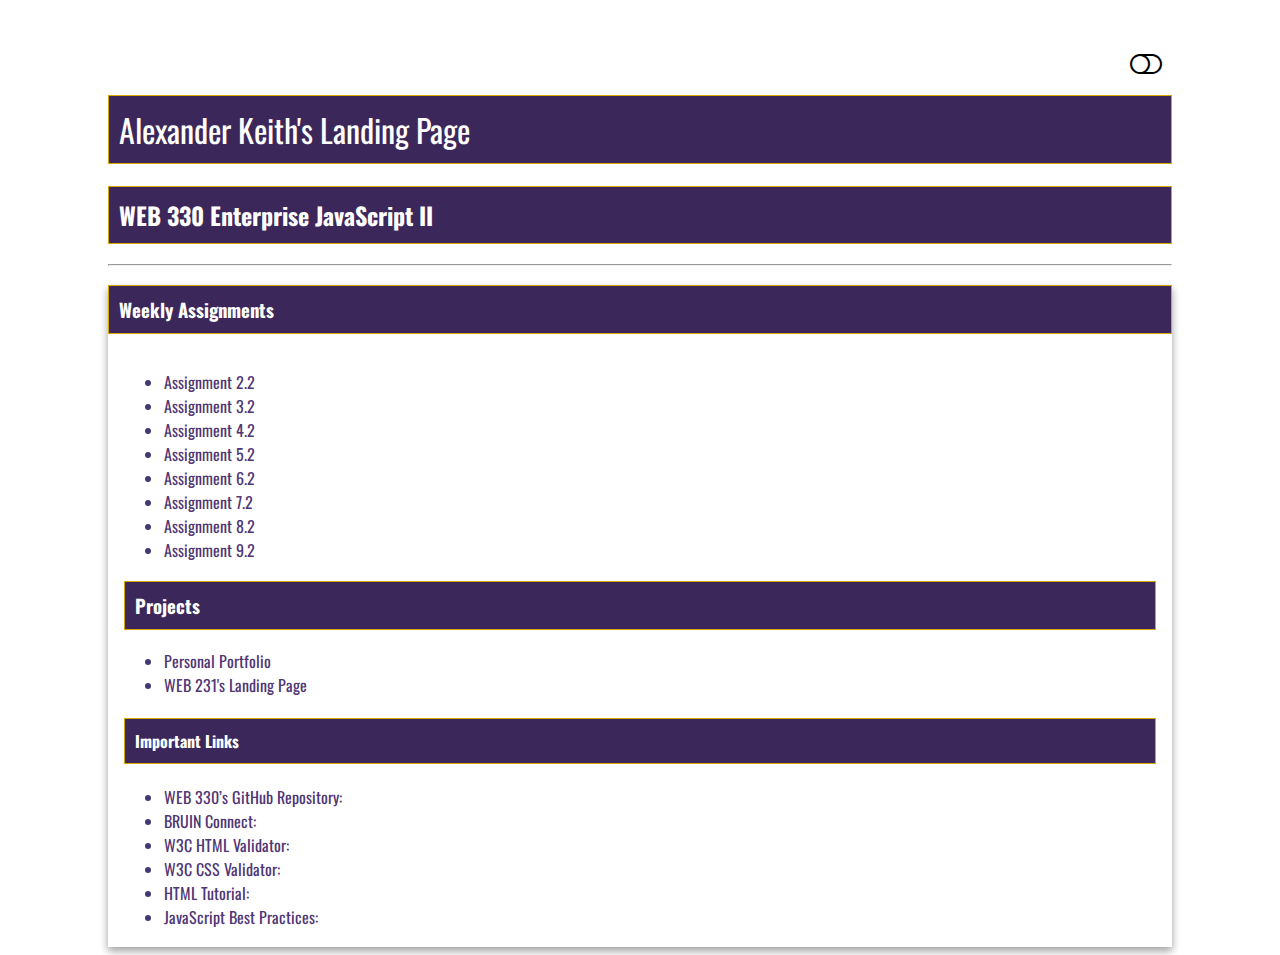
<file: index.html>
<!--
=================================================
;  Title: index.html
;  Author: Alexander Keith
;  Date: 4/28/2023
;  Description: index.html file for assignment 1.3 – Environment Setup
;================================================
-->

<!-- index.html-->

<!DOCTYPE html>
<html lang="en">
    <head>
        <title>WEB 330 - Enterprise JavaScript II</title>
        <link href="site.css" type="text/css" rel="stylesheet">
        <link href="theme.css" type="text/css" rel="stylesheet">
        <link href="https://fonts.googleapis.com/css2?family=Oswald:wght@300;400;500;700&display=swap" rel="stylesheet">
        <link href="https://cdnjs.cloudflare.com/ajax/libs/font-awesome/4.7.0/css/font-awesome.min.css"
        rel="stylesheet">
        <script src="theme.js"></script>
    </head> 
    <body class="light-theme">
        <div id="container">
            <!-- Toggle button for light and dark mode -->
            <i onclick="toggleMode(this)" id="icon-mode" class="fa fa-toggle-off pull-right" style="font-size: 28px;"><span id="icon-text"></span></i>
            
            <br>
            <h1 class="app-header">Alexander Keith's Landing Page</h1>
                <h2>WEB 330 Enterprise JavaScript II</h2>
                <hr>
                <div class="card">
                    <div class="card title">
                        <h3>Weekly Assignments</h3>
                                <!-- weekly assignments list -->
                        <div class="card-content"> 
                            <ul>
                                <li><a href="https://alexander-keith.github.io/web-330/week-2/keith-palindrome.html">Assignment 2.2</a></li>
                                <li><a href="https://alexander-keith.github.io/web-330/week-3/restaurant.html">Assignment 3.2</a></li>
                                <li><a href="">Assignment 4.2</a></li>
                                <li><a href="">Assignment 5.2</a></li>
                                <li><a href="">Assignment 6.2</a></li>
                                <li><a href="">Assignment 7.2</a></li>
                                <li><a href="">Assignment 8.2</a></li>
                                <li><a href="">Assignment 9.2</a></li>
                            </ul>
                            <h3>Projects</h3>
                                    <!-- projects list -->
                                <ul>
                                    <li><a href="">Personal Portfolio</a></li>
                                    <li><a href="https://alexander-keith.github.io/web-231/">WEB 231's Landing Page</a></li>
                                </ul>
                            <h4>Important Links</h4>
                                     <!-- important links -->
                                <ul>
                                    <li><a href="https://github.com/buwebdev/web-330">WEB 330’s GitHub Repository:</a></li>
                                    <li><a href="https://bruinconnect.bellevue.edu/">BRUIN Connect:</a></li>
                                    <li><a href="https://validator.w3.org/">W3C HTML Validator:</a></li>
                                    <li><a href="http://jigsaw.w3.org/css-validator/">W3C CSS Validator:</a></li>
                                    <li><a href="https://www.w3schools.com/html/">HTML Tutorial:</a></li>
                                    <li><a href="https://www.w3schools.com/js/js_best_practices.asp">JavaScript Best Practices:
                                    </a></li>
                                </ul>
                        </div>
                    </div>
                </div>
        </div>
        <script>
            //Set default theme to light
            setDefaultTheme();

            //Set function layout
            function toggleMode(x) {

                //Assigns variables
                let colorTheme = document.body.classList;
                let iconMode = x.classList;

                //Assigns string actions
                if (colorTheme.value === "light-theme") {
                    localStorage.clear();
                    localStorage.setItem("mode", "dark-theme");
                    localStorage.setItem("iconMode", "fa-toggle-on");
                    localStorage.setItem("iconText", "Dark Mode");
                } else {
                    localStorage.clear();
                    localStorage.setItem("mode", "light-theme");
                    localStorage.setItem("iconMode", "fa-toggle-off");
                    localStorage.setItem("iconText", "Light Mode");
                }

                //Assigns output to HTML
                colorTheme.value = localStorage.getItem("mode");
                iconMode.value = `fa ${localStorage.getItem("iconMode")} pull-right`;
                document.getElementById("icon-text").innerHTML = localStorage.getItem("iconText");
            }

            function clearLocalStorage() {
                localStorage.clear();
                document.body.classList.value = "light-theme";
                document.getElementById("icon-text").innerHTML = "Light Mode";
                document.getElementById("icon-mode").classList.value = "fa fa-toggle-off pull-right";
            }
        </script>
    </body>
</html>
</file>
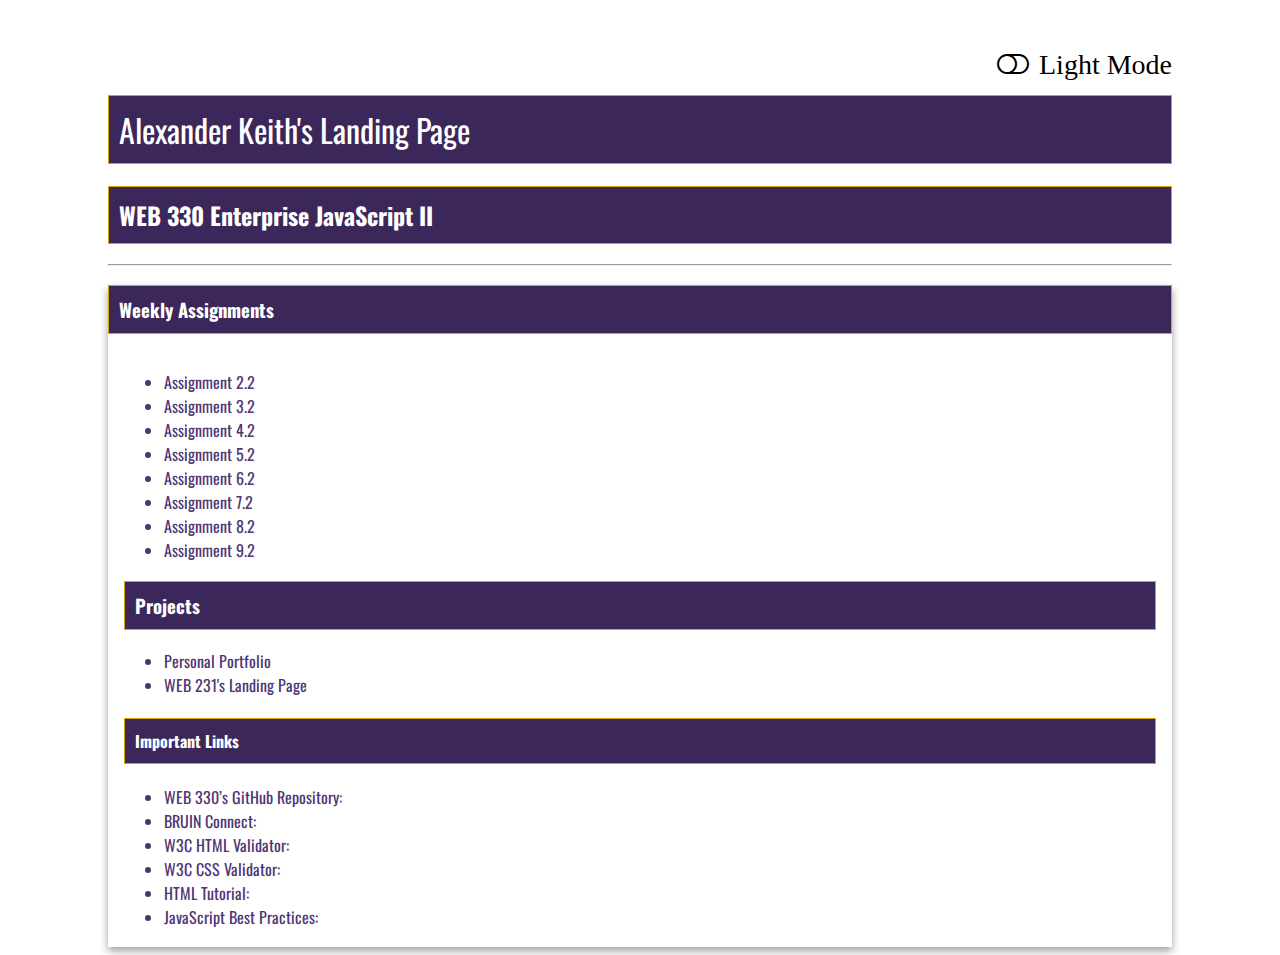
<file: week-2/index.html>
<!--
=================================================
;  Title: index.html
;  Author: Alexander Keith
;  Date: 4/28/2023
;  Description: index.html file for assignment 1.3 – Environment Setup
;================================================
-->

<!-- index.html-->

<!DOCTYPE html>
<html lang="en">
    <head>
        <title>WEB 330 - Enterprise JavaScript II</title>
        <link href="site.css" type="text/css" rel="stylesheet">
        <link href="theme.css" type="text/css" rel="stylesheet">
        <link href="https://fonts.googleapis.com/css2?family=Oswald:wght@300;400;500;700&display=swap" rel="stylesheet">
        <link href="https://cdnjs.cloudflare.com/ajax/libs/font-awesome/4.7.0/css/font-awesome.min.css"
        rel="stylesheet">
        <script src="theme.js"></script>
    </head> 
    <body class="light-theme">
        <div id="container">
            <!-- Toggle button for light and dark mode -->
            <i onclick="toggleMode(this)" id="icon-mode" class="fa fa-toggle-off pull-right" style="font-size: 28px;"><span id="icon-text"></span></i>
            
            <br>
            <h1 class="app-header">Alexander Keith's Landing Page</h1>
                <h2>WEB 330 Enterprise JavaScript II</h2>
                <hr>
                <div class="card">
                    <div class="card title">
                        <h3>Weekly Assignments</h3>
                                <!-- weekly assignments list -->
                        <div class="card-content"> 
                            <ul>
                                <li><a href="https://alexander-keith.github.io/web-330/week-2/keith-palindrome.html">Assignment 2.2</a></li>
                                <li><a href="">Assignment 3.2</a></li>
                                <li><a href="">Assignment 4.2</a></li>
                                <li><a href="">Assignment 5.2</a></li>
                                <li><a href="">Assignment 6.2</a></li>
                                <li><a href="">Assignment 7.2</a></li>
                                <li><a href="">Assignment 8.2</a></li>
                                <li><a href="">Assignment 9.2</a></li>
                            </ul>
                            <h3>Projects</h3>
                                    <!-- projects list -->
                                <ul>
                                    <li><a href="">Personal Portfolio</a></li>
                                    <li><a href="https://alexander-keith.github.io/web-231/">WEB 231's Landing Page</a></li>
                                </ul>
                            <h4>Important Links</h4>
                                     <!-- important links -->
                                <ul>
                                    <li><a href="https://github.com/buwebdev/web-330">WEB 330’s GitHub Repository:</a></li>
                                    <li><a href="https://bruinconnect.bellevue.edu/">BRUIN Connect:</a></li>
                                    <li><a href="https://validator.w3.org/">W3C HTML Validator:</a></li>
                                    <li><a href="http://jigsaw.w3.org/css-validator/">W3C CSS Validator:</a></li>
                                    <li><a href="https://www.w3schools.com/html/">HTML Tutorial:</a></li>
                                    <li><a href="https://www.w3schools.com/js/js_best_practices.asp">JavaScript Best Practices:
                                    </a></li>
                                </ul>
                        </div>
                    </div>
                </div>
        </div>
        <script>
            //Set default theme to light
            setDefaultTheme();

            //Set function layout
            function toggleMode(x) {

                //Assigns variables
                let colorTheme = document.body.classList;
                let iconMode = x.classList;

                //Assigns string actions
                if (colorTheme.value === "light-theme") {
                    localStorage.clear();
                    localStorage.setItem("mode", "dark-theme");
                    localStorage.setItem("iconMode", "fa-toggle-on");
                    localStorage.setItem("iconText", "Dark Mode");
                } else {
                    localStorage.clear();
                    localStorage.setItem("mode", "light-theme");
                    localStorage.setItem("iconMode", "fa-toggle-off");
                    localStorage.setItem("iconText", "Light Mode");
                }

                //Assigns output to HTML
                colorTheme.value = localStorage.getItem("mode");
                iconMode.value = `fa ${localStorage.getItem("iconMode")} pull-right`;
                document.getElementById("icon-text").innerHTML = localStorage.getItem("iconText");
            }

            function clearLocalStorage() {
                localStorage.clear();
                document.body.classList.value = "light-theme";
                document.getElementById("icon-text").innerHTML = "Light Mode";
                document.getElementById("icon-mode").classList.value = "fa fa-toggle-off pull-right";
            }
        </script>
    </body>
</html>
</file>
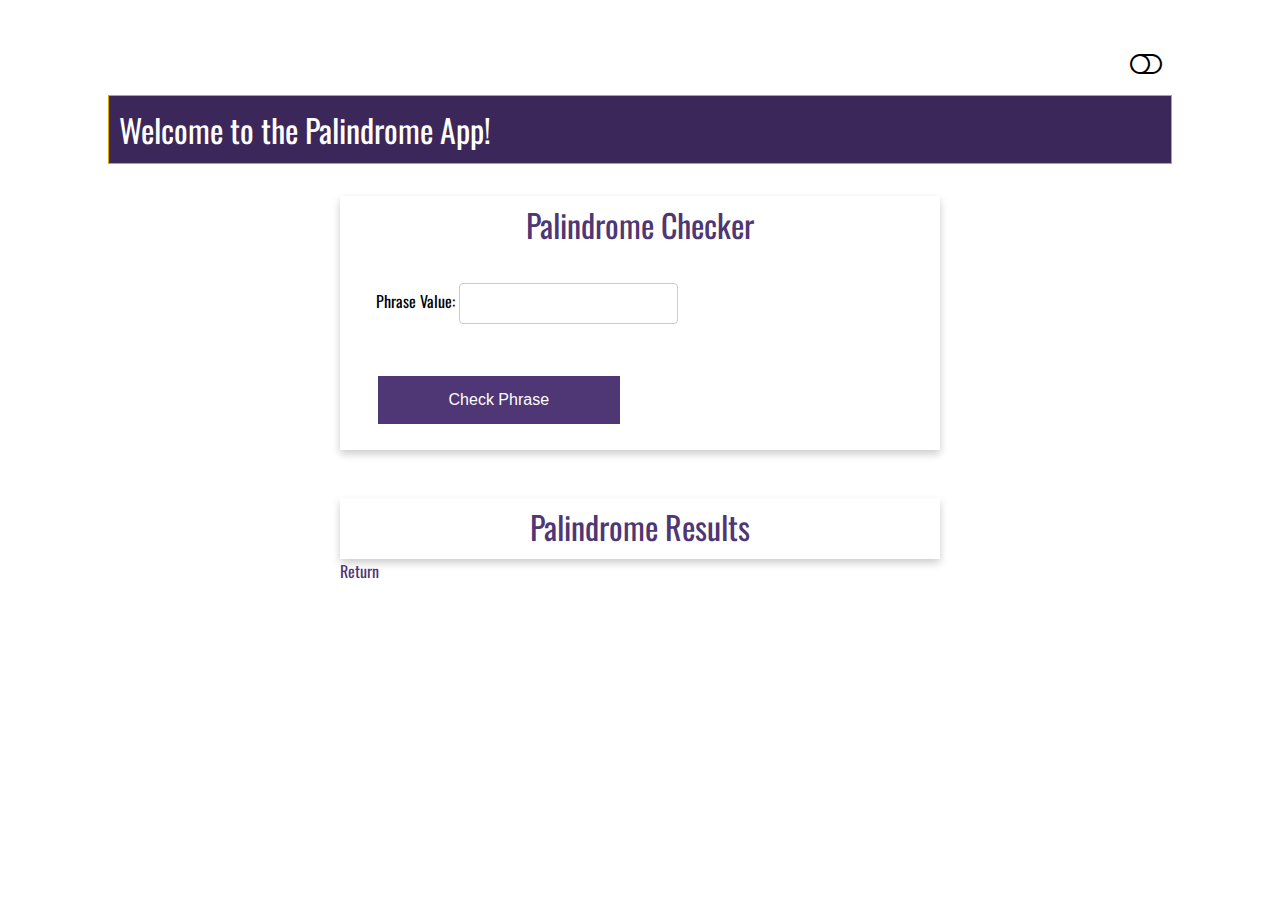
<file: week-2/keith-palindrome.html>
<!--
=================================================
;  Title: keith-palindrome.html
;  Author: Alexander Keith
;  Date: 6/4/2023
;  Description: keith-palindrome.html file for Assignment 2.2 – Palindrome App
;================================================
-->

<!-- index.html-->

<!DOCTYPE html>
<html lang="en">
    <head>
        <title>WEB 330 - Enterprise JavaScript II</title>
        <link href="../site.css" type="text/css" rel="stylesheet">
        <link href="../theme.css" type="text/css" rel="stylesheet">
        <link href="https://fonts.googleapis.com/css2?family=Oswald:wght@300;400;500;700&display=swap" rel="stylesheet">
        <link href="https://cdnjs.cloudflare.com/ajax/libs/font-awesome/4.7.0/css/font-awesome.min.css"
        rel="stylesheet">
        <script src="../theme.js"></script>
    </head> 
    <body class="light-theme">
        <div id="container">
            <!-- Toggle button for light and dark mode -->
            <i onclick="toggleMode(this)" id="icon-mode" class="fa fa-toggle-off pull-right" style="font-size: 28px;"><span id="icon-text"></span></i>
            <br>
            <h1 class="app-header">Welcome to the Palindrome App!</h1>
            <div class="assign-content">
                <!-- Display card with title -->
                <div class="card">
                    <div class="card-title">Palindrome Checker</div>
                    <div class="card-content">
                        <!-- Form for input -->
                        <div class="form">
                            <!-- Input box and label -->
                            <div class="form-field">
                                <label for="txtPhrase">Phrase Value:</label>
                                <input type="text" class="input" id="txtPhrase" name="txtPhrase">
                            </div>
                            <!-- Submission button -->
                            <div class="form-field">
                                <button class="btn btn-primary" id="btnCheckPhrase" onclick="showResults()">Check Phrase</button>
                            </div>
                        </div>
                    </div>
                </div>
            </div>
        </div>
    <!-- Results Card -->
    <div class="assign-container">
        <div class="assign-content">
            <div class="card">
                <div class="card-title ">Palindrome Results</div>
                <div class="card-content">
                <!-- Display Results -->
                <div id="assign-results-header"></div>
                <div class="assign-results-text" id="assign-results"></div>
                </div>
            </div>
            <!-- Return home link -->
            <a href="../index.html">Return</a>
        </div>
        <!-- Palindrome.js link -->
        <script src="keith-palindrome.js"></script>
    </div> 
            <script>
                //Set default theme to light
                setDefaultTheme();

                //Set function layout
                function toggleMode(x) {

                    //Assigns variables
                    let colorTheme = document.body.classList;
                    let iconMode = x.classList;

                    //Assigns string actions
                    if (colorTheme.value === "light-theme") {
                        localStorage.clear();
                        localStorage.setItem("mode", "dark-theme");
                        localStorage.setItem("iconMode", "fa-toggle-on");
                        localStorage.setItem("iconText", "Dark Mode");
                    } else {
                        localStorage.clear();
                        localStorage.setItem("mode", "light-theme");
                        localStorage.setItem("iconMode", "fa-toggle-off");
                        localStorage.setItem("iconText", "Light Mode");
                    }

                    //Assigns output to HTML
                    colorTheme.value = localStorage.getItem("mode");
                    iconMode.value = `fa ${localStorage.getItem("iconMode")} pull-right`;
                    document.getElementById("icon-text").innerHTML = localStorage.getItem("iconText");
                }

                function clearLocalStorage() {
                    localStorage.clear();
                    document.body.classList.value = "light-theme";
                    document.getElementById("icon-text").innerHTML = "Light Mode";
                    document.getElementById("icon-mode").classList.value = "fa fa-toggle-off pull-right";
                }
            </script>            
    </body>
</html>
</file>
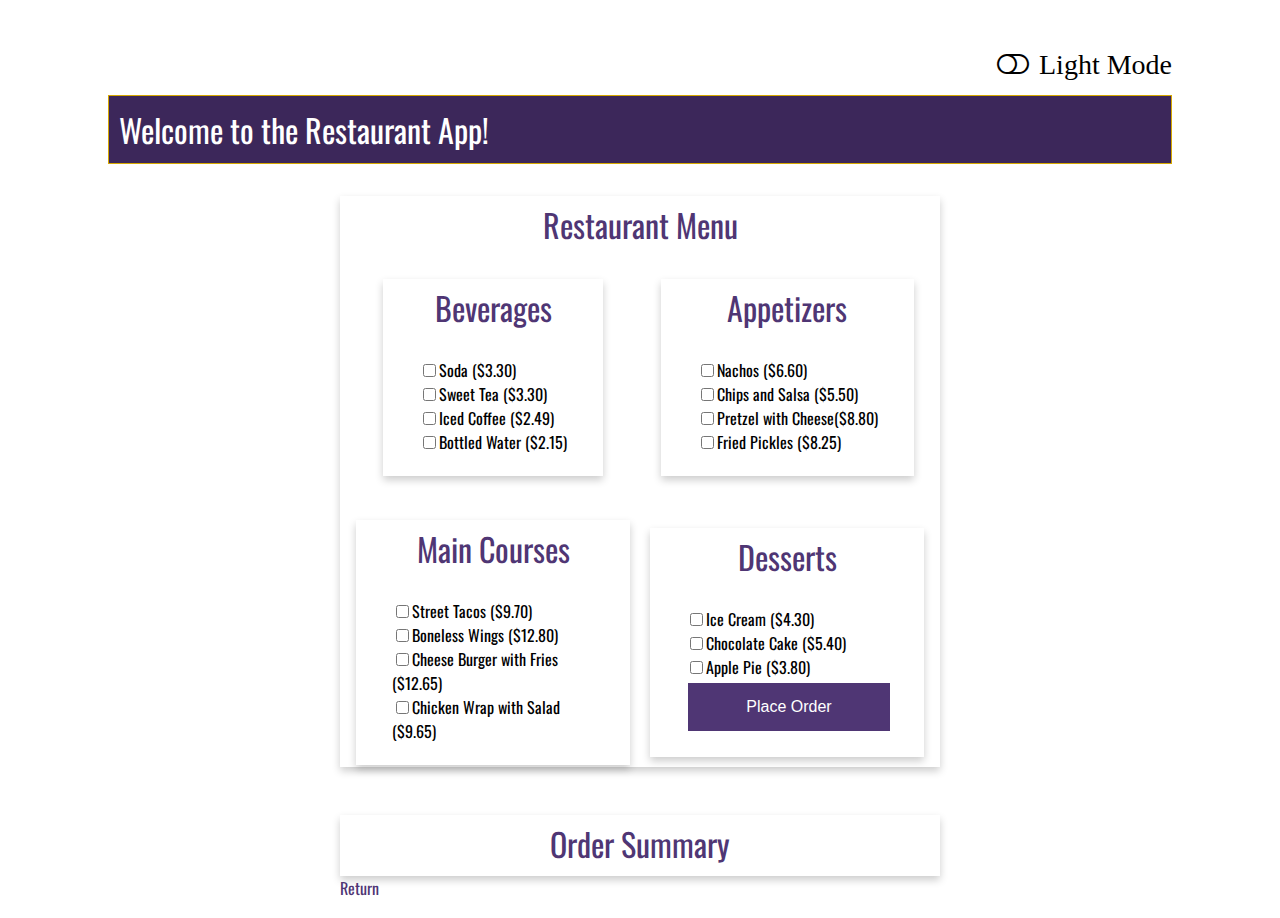
<file: week-3/restaurant.html>
<!--
=================================================
;  Title: restaurant.html
;  Author: Alexander Keith
;  Date: 6/11/2023
;  Description: restaurant.html file for assignment 1.3 – Environment Setup
;================================================
-->

<!-- index.html-->

<!DOCTYPE html>
<html lang="en">
    <head>
        <title>Web 330 - Enterprise JavaScript II</title>
        <link href="restaurant.css" rel="stylesheet">
        <link href="theme.css" rel="stylesheet">
        <link href="site.css" rel="stylesheet">
        <link href="https://fonts.googleapis.com/css2?family=Oswald:wght@300;400;500;700&display=swap" rel="stylesheet">
        <link href="https://cdnjs.cloudflare.com/ajax/libs/font-awesome/4.7.0/css/font-awesome.min.css" rel="stylesheet">
        <script src="theme.js"></script>
        
    </head>
    <body class="light-theme">
        <div id="container">
        <!-- Toggle button for light and dark mode -->
        <i onclick="toggleMode(this)" id="icon-mode" class="fa fa-toggle-off pull-right" style="font-size: 28px;"><span id="icon-text"></span></i>
        <br>
        <h1 class="app-header">Welcome to the Restaurant App!</h1>
        <div class="assign-content">
            <div class="card">
            <!-- Display card with title -->
            <div class="card-title">Restaurant Menu</div>
            <div class="card-content grid-container">
                <!-- Card content for Beverages menu. -->
                <div class="card">
                    <div class="card-title">Beverages</div>
                    <div class="card-content" id="beverages">
                        <div class="form">
                            <div class="form-field">
                                <label for="soda">
                                <input type="checkbox" id="soda" name ="soda" value="3.30">Soda ($3.30)
                                </label>
                                <br>
                                <label for="sweet-tea">
                                <input type="checkbox" id="sweet-tea" name ="sweet-tea" value="3.30">Sweet Tea ($3.30)
                                </label>
                                <br>
                                <label for="iced-coffee">
                                <input type="checkbox" id="iced-coffee" name ="iced-coffee" value="2.49">Iced Coffee ($2.49)
                                </label>
                                <br>
                                <label for="bottled-water">
                                <input type="checkbox" id="bottled-water" name ="bottled-water" value="2.15">Bottled Water ($2.15)
                                </label>
                            </div>
                        </div>
                    </div>
                </div>

                <!-- Card content for Appetizers menu. -->
                <div class="card">
                    <div class="card-title">Appetizers</div>
                    <div class="card-content" id="appetizers">
                        <div class="form">
                            <div class="form-field">
                                <label for="nachos">
                                <input type="checkbox" id="nachos" name="nachos" value="6.60">Nachos ($6.60)
                                </label>
                                <br>
                                <label for="chips">
                                <input type="checkbox" id="chips" name="chips" value="5.50">Chips and Salsa ($5.50)
                                </label>
                                <br>
                                <label for="pretzel">
                                <input type="checkbox" id="pretzel" name="pretzel" value="8.80">Pretzel with Cheese($8.80)
                                </label>
                                <br>
                                <label for="pickles">
                                <input type="checkbox" id="pickles" name="pickles" value="8.25">Fried Pickles ($8.25)
                                </label>
                            </div>
                        </div>
                    </div>
                </div>

                <!-- Card for Main Courses menu. -->
                <div class="card">
                    <div class="card-title">Main Courses</div>
                    <div class="card-content" id="mainCourses">
                        <div class="form">
                            <div class="form-field">
                                <label for="tacos">
                                <input type="checkbox" id="tacos" name="tacos" value="9.70">Street Tacos ($9.70)
                                </label>
                                <br>
                                <label for="wings">
                                <input type="checkbox" id="wings" name="wings" value="12.80">Boneless Wings ($12.80)
                                </label>
                                <br>
                                <label for="burger">
                                <input type="checkbox" id="burger" name="burger" value="12.65">Cheese Burger with Fries ($12.65)
                                </label>
                                <br>
                                <label for="salad">
                                <input type="checkbox" id="salad" name="salad" value="9.65">Chicken Wrap with Salad ($9.65)
                                </label>
                            </div>
                        </div>
                    </div>
                </div>
                <!-- Card content for Desserts menu. -->
                <div class="card">
                    <div class="card-title">Desserts</div>
                    <div class="card-content" id="desserts">
                        <div class="form">
                            <div class="form-field">
                                <label for="ice-cream">
                                <input type="checkbox" id="ice-cream" name="ice-cream" value="4.30">Ice Cream ($4.30)
                                </label>
                                <br>
                                <label for="cake">
                                <input type="checkbox" id="cake" name="cake" value="5.40">Chocolate Cake ($5.40)
                                </label>
                                <br>
                                <label>
                                <input type="checkbox" id="pie" name="pie" value="3.80">Apple Pie ($3.80)
                                </label>

                                <!-- Submission button -->
                                <button class="btn btn-primary full-width" id="btnOrder">Place Order</button>
                            </div>
                        </div>
                    </div>
                </div>
            </div>
            </div>
        </div>
        </div>
        <!-- Card that displays the order summary for items selected. -->
        <div class="assign-container">
        <div class="assign-content">
            <div class="card">
            <div class="card-title">Order Summary</div>
            <div class="card-content">
                <div class="assign-results-text" id="order-total"></div>
            </div>
            </div>
            <!-- Return home link -->
            <a href="../index.html">Return</a>
        </div>
        </div>

        <!-- The script tag that connects the dark/light mode JS code. -->
        <script>
            //Set default theme to light
            setDefaultTheme();

            //Set function layout
            function toggleMode(x) {

                //Assigns variables
                let colorTheme = document.body.classList;
                let iconMode = x.classList;

                //Assigns string actions
                if (colorTheme.value === "light-theme") {
                    localStorage.clear();
                    localStorage.setItem("mode", "dark-theme");
                    localStorage.setItem("iconMode", "fa-toggle-on");
                    localStorage.setItem("iconText", "Dark Mode");
                } else {
                    localStorage.clear();
                    localStorage.setItem("mode", "light-theme");
                    localStorage.setItem("iconMode", "fa-toggle-off");
                    localStorage.setItem("iconText", "Light Mode");
                }

                //Assigns output to HTML
                colorTheme.value = localStorage.getItem("mode");
                iconMode.value = `fa ${localStorage.getItem("iconMode")} pull-right`;
                document.getElementById("icon-text").innerHTML = localStorage.getItem("iconText");
            }

            function clearLocalStorage() {
                localStorage.clear();
                document.body.classList.value = "light-theme";
                document.getElementById("icon-text").innerHTML = "Light Mode";
                document.getElementById("icon-mode").classList.value = "fa fa-toggle-off pull-right";
            }
        </script>         

<script type="module">
    // Imports the modules from the index.js file.
    import { Bill, Beverage, Appetizer, MainCourse, Dessert } from "./index.js";

    // Creates a click event handler that calculates total order when button is clicked.
    document.getElementById("btnOrder").onclick = function () {

      // Retrieves the beverage elements and their checkboxes.
      const beveragesEl = document.getElementById("beverages");
      const beverages = beveragesEl.getElementsByTagName("input");

      // Retrieves the appetizer elements and their checkboxes.
      const appetizersEl = document.getElementById("appetizers");
      const appetizers = appetizersEl.getElementsByTagName("input");

      // Retrieves the main courses elements and their checkboxes.
      const mainCoursesEl = document.getElementById("mainCourses");
      const mainCourses = mainCoursesEl.getElementsByTagName("input");

      // Retrieves the desserts elements and their checkboxes.
      const dessertsEl = document.getElementById("desserts");
      const desserts = dessertsEl.getElementsByTagName("input");

      // Creates a new Bill object to track the total.
      const bill = new Bill();

      // Adds selected beverages to the bill.
      for (let beverage of beverages) {
        if (beverage.checked) {
          bill.addBeverage(new Beverage(beverage.name, beverage.value));
        }
      }

      // Adds selected appetizers to the bill.
      for (let appetizer of appetizers) {
        if (appetizer.checked) {
          bill.addAppetizer(new Appetizer(appetizer.name, appetizer.value));
        }
      }

      // Adds selected main courses to the bill.
      for (let mainCourse of mainCourses) {
        if (mainCourse.checked) {
          bill.addMainCourse(new MainCourse(mainCourse.name, mainCourse.value));
        }
      }

      // Adds selected desserts to the bill.
      for (let dessert of desserts) {
        if (dessert.checked) {
          bill.addDessert(new Dessert(dessert.name, dessert.value));
        }
      }

      // Calculates the total bill.
      let total = bill.getTotal()

      // Displays a string of the total bill on the results card.
      document.getElementById("order-total").innerHTML = `Your order total is $${total}`;
    }
  </script>
        <script type="module" src="index.js"></script>
    </body>
</html>
</file>
<file: site.css>
/*
=================================================
;  Title: site.css
;  Author: Alexander Keith
;  Date: 5/8/2023
;  Description: site.css file for assignment Assignment 1.3 – Environment Setup
;================================================
*/

/* site.css */
body {
  font-family: 'Oswald', Verdana, Arial, sans-serif;
}
  
/* container stylings */
#container {
  margin-top: 50px;
  margin-left: 100px;
  margin-right: 100px;
}

/* Icon mode hover stylings */
#icon-mode:hover{
  cursor: pointer;
}

/* Icon text stylings */
#icon-text{
  padding-left: 10px;
}

/* Pull-right class styling */
.pull-right{
float: right;
}

/* Page container. This should be placed in the body of each HTML page you create. */
.assign-container {
   padding: 10px;
}

/* Div to hold the content for the assignment's in this course. */
 .assign-content {
  width: 600px;
  margin: 3% auto 0;
}

/* Div title for the results program output section. Most of the output messages you create in this course must use the CSS class assignresults-text. This class will be assigned to the bottom card-content section (see Exhibit C, item 8). from Web 330 HTML, CSS, and JavaScript Requirements on main page*/
.assign-results-text {
   text-align: center;
   font-size: 28px;
}

/* headers and drop-down menu styling. I didn't have border, color, or background color last class, maybe I missed it. inherit seems new https://developer.mozilla.org/en-US/docs/Web/CSS/inherit UPDATE I commented out the new stuff because it made the box the same color as the bakcground*/
.app-header {
  
  font-weight: 400;
  text-align: left;
  /* border: none; */
  /* color: inherit; */
  /* background-color: inherit; */
}

/* return styling */
.return-home {
  color: #4F3674;
  text-decoration: none;
}

.return-home:hover {
  background-color: #D6A800;
  color: #4F3674;
}

.return-home:visited {
  color: #3C275A
}

/* Form styling */
.form {
  display: inline-grid;
  grid-template-columns: auto;
}

/* Form field styling */
.form-field{
  padding: 20px;
}

/* Full width styling */
.full-width {
  width: 100%;
}

/* old and maybe needed later stylings... keep for now? */

/* header HTML Element Selector styling */

  h1, h2, h3, h4 {
    background-color: #3C275A;
    color: white;
    border: 1px solid #D6A800;
    padding: 10px;
  }
  
/* list style */

  li {
    color: #453674;
    text-decoration: none;
  }
  
/* list hover style */
  li:hover {
    background-color: #D6A800;
    color: #4F3674;
  }
  
/* visited list style */
  li:visited {
    color: #3C275A;
  }

  /* removes underline from all links */
  a {
    text-decoration: none; 
  }
</file>
<file: theme.css>
/*
=================================================
;  Title: theme.css
;  Author: Alexander Keith
;  Date: 5/8/2023
;  Description: theme.css file for assignment Assignment 1.3 – Environment Setup
;================================================
*/
/* test test ignore */
/* double check at some point I had the correct styling, possibly missing things from 231 global.css. */

/* are there issues if this is in site.css and theme.css??? */
body {
    font-family: 'Oswald', Verdana, Arial, sans-serif;
    color: var(--text-color);
    background: var(--background-color);
  }

/* card Class Styling */
.card {
    box-shadow: 0 4px 8px 0 rgba(0, 0, 0, 0.2);
    transition: 0.3s;
    width: auto;
    margin: auto;
    background-color: var(--card-background-color);
}


/* card-title Class styling */
.card-title {
    text-align: center;
    font-size: 2em;
    color: var(--card-title-color);
    font-weight: 400;
    padding: 5px;
}

/* card-content Class styling */
.card-content {
    padding: 2px 16px;
}

/* card:hover Class styling */
.card:hover {
    box-shadow: 0 8px 16px 0 rgba(0, 0, 0, 0.2);
}

/* btn button Class styling */
.btn {
    border: none;
    text-align: center;
    text-decoration: none;
    display: inline-block;
    font-size: 16px;
    margin: 4px 2px;
    cursor: pointer;
    padding: 15px 32px;
    color: black;
}

/* btn-primary button Class styling */
.btn-primary {
    color: var(--btn-color);
    background-color: var(--btn-background-color);
    width: 80%;
}

/* btn-primary:hover button Class styling */
.btn-primary:hover {
    background-color: var(--button-hover-background-color);
    color: var(--btn-hover-color);
}

/* Input Class styling */
.input {
    padding: 12px 20px;
    margin: 8px 0;
    display: inline-block;
    border: 1px solid #ccc;
    border-color: var(--input-border-color);
    border-radius: 4px;
    box-sizing: border-box;
}

/* drop-down-menu Class styling */
  .drop-down-menu {
    padding: 12px 20px;
    margin: 8px 0;
    display: inline-block;
    border: 1px solid #ccc;
    border-radius: 4px;
    box-sizing: border-box;
    border-color: var(--input-border-color);
  }

  a {
    color: var(--anchor-color);
    text-decoration: none;
}

a:hover {
    background-color: var(--anchor-hover-background-color);
    color: var(--anchor-hover-color);
}

h1 {
    background-color: var(--h1-background-color);
    color: var(--heading-color);
    padding: 10px;
    border: solid 1px;
    border-color: var(--h1-border-color);
}

/** 
Styles for h2, h3, h4
*/

h2, h3, h4 {
  color: var(--heading-color);
  background-color: var(--heading-background-color);
  padding: 10px;
  border: solid 1px;
  border-color: var(--heading-border-color);
}

/* Instructor has container Class in site.css and theme.css on github??? */
#container {
    margin-top: 50px;
    margin-left: 100px;
    margin-right: 100px;
}

/* Instructor has icon-text ID in site.css and theme.css on github??? */
#icon-text{
    padding-left: 10px;
  }

/* Instructor has icon-mode:hover ID in site.css and theme.css on github??? */
#icon-mode:hover{
    cursor: pointer;
}

/* Instructor has pull-right Class in site.css and theme.css on github??? */
.pull-right{
    float: right;
}

/* body.light-theme HTML Element Selector styling using double hyphens to define CSS custom properties */
body.light-theme {
    --text-color: #000;
    --background-color: #fff;
    --anchor-color: #4F3674;
    --h1-background-color: #3c275a;
    --h1-border-color: #D6A800;
    --heading-background-color: #3c275a;
    --heading-color: #fff;
    --heading-border-color: #D6A800;
    --anchor-hover-color: #4F3674;
    --anchor-hover-background-color: #D6a800;
    --card-background-color: #fff;
    --card-title-color: #4F3674;
    --btn-background-color: #4F3674;
    --btn-color: #fff;
    --btn-hover-background-color: #D6A800;
    --btn-hover-color: #4F3674;
    --input-border-color: #ccc;
}

/* body.dark-theme HTML Element Selector styling using double hyphens to define CSS custom properties */
body.dark-theme {
    --text-color: #fafafa;
    --background-color: #303030;
    --anchor-color: #fff;
    --h1-background-color: #9c27b0;
    --h1-border-color: #9c27b0;
    --heading-background-color: #424242;
    --heading-color: #fff;
    --heading-border-color: #424242;
    --anchor-hover-color: #D176e1;
    --anchor-hover-background-color: #303030;
    --card-background-color: #424242;
    --card-title-color: #D176e1;
    --btn-background-color: #D176e1;
    --btn-color: #fff;
    --btn-hover-background-color: #7d4787;
    --btn-hover-color: #fff;
    --input-border-color: #303030;
}
</file>
<file: week-2/site.css>
/*
=================================================
;  Title: site.css
;  Author: Alexander Keith
;  Date: 5/8/2023
;  Description: site.css file for assignment Assignment 1.3 – Environment Setup
;================================================
*/

/* site.css */
body {
  font-family: 'Oswald', Verdana, Arial, sans-serif;
}
  
/* container stylings */
#container {
  margin-top: 50px;
  margin-left: 100px;
  margin-right: 100px;
}

/* Icon mode hover stylings */
#icon-mode:hover{
  cursor: pointer;
}

/* Icon text stylings */
#icon-text{
  padding-left: 10px;
}

/* Pull-right class styling */
.pull-right{
float: right;
}

/* Page container. This should be placed in the body of each HTML page you create. */
.assign-container {
   padding: 10px;
}

/* Div to hold the content for the assignment's in this course. */
 .assign-content {
  width: 600px;
  margin: 3% auto 0;
}

/* Div title for the results program output section. Most of the output messages you create in this course must use the CSS class assignresults-text. This class will be assigned to the bottom card-content section (see Exhibit C, item 8). from Web 330 HTML, CSS, and JavaScript Requirements on main page*/
.assign-results-text {
   text-align: center;
   font-size: 28px;
}

/* headers and drop-down menu styling. I didn't have border, color, or background color last class, maybe I missed it. inherit seems new https://developer.mozilla.org/en-US/docs/Web/CSS/inherit UPDATE I commented out the new stuff because it made the box the same color as the bakcground*/
.app-header {
  
  font-weight: 400;
  text-align: left;
  /* border: none; */
  /* color: inherit; */
  /* background-color: inherit; */
}

/* return styling */
.return-home {
  color: #4F3674;
  text-decoration: none;
}

.return-home:hover {
  background-color: #D6A800;
  color: #4F3674;
}

.return-home:visited {
  color: #3C275A
}

/* Form styling */
.form {
  display: inline-grid;
  grid-template-columns: auto;
}

/* Form field styling */
.form-field{
  padding: 20px;
}

/* Full width styling */
.full-width {
  width: 100%;
}

/* old and maybe needed later stylings... keep for now? */

/* header HTML Element Selector styling */

  h1, h2, h3, h4 {
    background-color: #3C275A;
    color: white;
    border: 1px solid #D6A800;
    padding: 10px;
  }
  
/* list style */

  li {
    color: #453674;
    text-decoration: none;
  }
  
/* list hover style */
  li:hover {
    background-color: #D6A800;
    color: #4F3674;
  }
  
/* visited list style */
  li:visited {
    color: #3C275A;
  }

  /* removes underline from all links */
  a {
    text-decoration: none; 
  }
</file>
<file: week-2/theme.css>
/*
=================================================
;  Title: theme.css
;  Author: Alexander Keith
;  Date: 5/8/2023
;  Description: theme.css file for assignment Assignment 1.3 – Environment Setup
;================================================
*/
/* test test ignore */
/* double check at some point I had the correct styling, possibly missing things from 231 global.css. */

/* are there issues if this is in site.css and theme.css??? */
body {
    font-family: 'Oswald', Verdana, Arial, sans-serif;
    color: var(--text-color);
    background: var(--background-color);
  }

/* card Class Styling */
.card {
    box-shadow: 0 4px 8px 0 rgba(0, 0, 0, 0.2);
    transition: 0.3s;
    width: auto;
    margin: auto;
    background-color: var(--card-background-color);
}


/* card-title Class styling */
.card-title {
    text-align: center;
    font-size: 2em;
    color: var(--card-title-color);
    font-weight: 400;
    padding: 5px;
}

/* card-content Class styling */
.card-content {
    padding: 2px 16px;
}

/* card:hover Class styling */
.card:hover {
    box-shadow: 0 8px 16px 0 rgba(0, 0, 0, 0.2);
}

/* btn button Class styling */
.btn {
    border: none;
    text-align: center;
    text-decoration: none;
    display: inline-block;
    font-size: 16px;
    margin: 4px 2px;
    cursor: pointer;
    padding: 15px 32px;
    color: black;
}

/* btn-primary button Class styling */
.btn-primary {
    color: var(--btn-color);
    background-color: var(--btn-background-color);
    width: 80%;
}

/* btn-primary:hover button Class styling */
.btn-primary:hover {
    background-color: var(--button-hover-background-color);
    color: var(--btn-hover-color);
}

/* Input Class styling */
.input {
    padding: 12px 20px;
    margin: 8px 0;
    display: inline-block;
    border: 1px solid #ccc;
    border-color: var(--input-border-color);
    border-radius: 4px;
    box-sizing: border-box;
}

/* drop-down-menu Class styling */
  .drop-down-menu {
    padding: 12px 20px;
    margin: 8px 0;
    display: inline-block;
    border: 1px solid #ccc;
    border-radius: 4px;
    box-sizing: border-box;
    border-color: var(--input-border-color);
  }

  a {
    color: var(--anchor-color);
    text-decoration: none;
}

a:hover {
    background-color: var(--anchor-hover-background-color);
    color: var(--anchor-hover-color);
}

h1 {
    background-color: var(--h1-background-color);
    color: var(--heading-color);
    padding: 10px;
    border: solid 1px;
    border-color: var(--h1-border-color);
}

/** 
Styles for h2, h3, h4
*/

h2, h3, h4 {
  color: var(--heading-color);
  background-color: var(--heading-background-color);
  padding: 10px;
  border: solid 1px;
  border-color: var(--heading-border-color);
}

/* Instructor has container Class in site.css and theme.css on github??? */
#container {
    margin-top: 50px;
    margin-left: 100px;
    margin-right: 100px;
}

/* Instructor has icon-text ID in site.css and theme.css on github??? */
#icon-text{
    padding-left: 10px;
  }

/* Instructor has icon-mode:hover ID in site.css and theme.css on github??? */
#icon-mode:hover{
    cursor: pointer;
}

/* Instructor has pull-right Class in site.css and theme.css on github??? */
.pull-right{
    float: right;
}

/* body.light-theme HTML Element Selector styling using double hyphens to define CSS custom properties */
body.light-theme {
    --text-color: #000;
    --background-color: #fff;
    --anchor-color: #4F3674;
    --h1-background-color: #3c275a;
    --h1-border-color: #D6A800;
    --heading-background-color: #3c275a;
    --heading-color: #fff;
    --heading-border-color: #D6A800;
    --anchor-hover-color: #4F3674;
    --anchor-hover-background-color: #D6a800;
    --card-background-color: #fff;
    --card-title-color: #4F3674;
    --btn-background-color: #4F3674;
    --btn-color: #fff;
    --btn-hover-background-color: #D6A800;
    --btn-hover-color: #4F3674;
    --input-border-color: #ccc;
}

/* body.dark-theme HTML Element Selector styling using double hyphens to define CSS custom properties */
body.dark-theme {
    --text-color: #fafafa;
    --background-color: #303030;
    --anchor-color: #fff;
    --h1-background-color: #9c27b0;
    --h1-border-color: #9c27b0;
    --heading-background-color: #424242;
    --heading-color: #fff;
    --heading-border-color: #424242;
    --anchor-hover-color: #D176e1;
    --anchor-hover-background-color: #303030;
    --card-background-color: #424242;
    --card-title-color: #D176e1;
    --btn-background-color: #D176e1;
    --btn-color: #fff;
    --btn-hover-background-color: #7d4787;
    --btn-hover-color: #fff;
    --input-border-color: #303030;
}
</file>
<file: week-3/restaurant.css>
/*
=================================================
;  Title: restaurant.css
;  Author: Alexander Keith
;  Date: 6/11/2023
;  Description: resaurant.css file for assignment Assignment 1.3 – Environment Setup
;================================================
*/

/* 2 x 2 grid format. */
.grid-container {
    display: grid;
    grid-template-columns: 1fr 1fr;
    grid-template-rows: 1fr 1fr;
    grid-gap: 20px;
  }
</file>
<file: week-3/theme.css>
/*
=================================================
;  Title: theme.css
;  Author: Alexander Keith
;  Date: 5/8/2023
;  Description: theme.css file for assignment Assignment 1.3 – Environment Setup
;================================================
*/
/* test test ignore */
/* double check at some point I had the correct styling, possibly missing things from 231 global.css. */

/* are there issues if this is in site.css and theme.css??? */
body {
    font-family: 'Oswald', Verdana, Arial, sans-serif;
    color: var(--text-color);
    background: var(--background-color);
  }

/* card Class Styling */
.card {
    box-shadow: 0 4px 8px 0 rgba(0, 0, 0, 0.2);
    transition: 0.3s;
    width: auto;
    margin: auto;
    background-color: var(--card-background-color);
}


/* card-title Class styling */
.card-title {
    text-align: center;
    font-size: 2em;
    color: var(--card-title-color);
    font-weight: 400;
    padding: 5px;
}

/* card-content Class styling */
.card-content {
    padding: 2px 16px;
}

/* card:hover Class styling */
.card:hover {
    box-shadow: 0 8px 16px 0 rgba(0, 0, 0, 0.2);
}

/* btn button Class styling */
.btn {
    border: none;
    text-align: center;
    text-decoration: none;
    display: inline-block;
    font-size: 16px;
    margin: 4px 2px;
    cursor: pointer;
    padding: 15px 32px;
    color: black;
}

/* btn-primary button Class styling */
.btn-primary {
    color: var(--btn-color);
    background-color: var(--btn-background-color);
    width: 80%;
}

/* btn-primary:hover button Class styling */
.btn-primary:hover {
    background-color: var(--button-hover-background-color);
    color: var(--btn-hover-color);
}

/* Input Class styling */
.input {
    padding: 12px 20px;
    margin: 8px 0;
    display: inline-block;
    border: 1px solid #ccc;
    border-color: var(--input-border-color);
    border-radius: 4px;
    box-sizing: border-box;
}

/* drop-down-menu Class styling */
  .drop-down-menu {
    padding: 12px 20px;
    margin: 8px 0;
    display: inline-block;
    border: 1px solid #ccc;
    border-radius: 4px;
    box-sizing: border-box;
    border-color: var(--input-border-color);
  }

  a {
    color: var(--anchor-color);
    text-decoration: none;
}

a:hover {
    background-color: var(--anchor-hover-background-color);
    color: var(--anchor-hover-color);
}

h1 {
    background-color: var(--h1-background-color);
    color: var(--heading-color);
    padding: 10px;
    border: solid 1px;
    border-color: var(--h1-border-color);
}

/** 
Styles for h2, h3, h4
*/

h2, h3, h4 {
  color: var(--heading-color);
  background-color: var(--heading-background-color);
  padding: 10px;
  border: solid 1px;
  border-color: var(--heading-border-color);
}

/* Instructor has container Class in site.css and theme.css on github??? */
#container {
    margin-top: 50px;
    margin-left: 100px;
    margin-right: 100px;
}

/* Instructor has icon-text ID in site.css and theme.css on github??? */
#icon-text{
    padding-left: 10px;
  }

/* Instructor has icon-mode:hover ID in site.css and theme.css on github??? */
#icon-mode:hover{
    cursor: pointer;
}

/* Instructor has pull-right Class in site.css and theme.css on github??? */
.pull-right{
    float: right;
}

/* body.light-theme HTML Element Selector styling using double hyphens to define CSS custom properties */
body.light-theme {
    --text-color: #000;
    --background-color: #fff;
    --anchor-color: #4F3674;
    --h1-background-color: #3c275a;
    --h1-border-color: #D6A800;
    --heading-background-color: #3c275a;
    --heading-color: #fff;
    --heading-border-color: #D6A800;
    --anchor-hover-color: #4F3674;
    --anchor-hover-background-color: #D6a800;
    --card-background-color: #fff;
    --card-title-color: #4F3674;
    --btn-background-color: #4F3674;
    --btn-color: #fff;
    --btn-hover-background-color: #D6A800;
    --btn-hover-color: #4F3674;
    --input-border-color: #ccc;
}

/* body.dark-theme HTML Element Selector styling using double hyphens to define CSS custom properties */
body.dark-theme {
    --text-color: #fafafa;
    --background-color: #303030;
    --anchor-color: #fff;
    --h1-background-color: #9c27b0;
    --h1-border-color: #9c27b0;
    --heading-background-color: #424242;
    --heading-color: #fff;
    --heading-border-color: #424242;
    --anchor-hover-color: #D176e1;
    --anchor-hover-background-color: #303030;
    --card-background-color: #424242;
    --card-title-color: #D176e1;
    --btn-background-color: #D176e1;
    --btn-color: #fff;
    --btn-hover-background-color: #7d4787;
    --btn-hover-color: #fff;
    --input-border-color: #303030;
}
</file>
<file: week-3/site.css>
/*
=================================================
;  Title: site.css
;  Author: Alexander Keith
;  Date: 5/8/2023
;  Description: site.css file for assignment Assignment 1.3 – Environment Setup
;================================================
*/

/* site.css */
body {
  font-family: 'Oswald', Verdana, Arial, sans-serif;
}
  
/* container stylings */
#container {
  margin-top: 50px;
  margin-left: 100px;
  margin-right: 100px;
}

/* Icon mode hover stylings */
#icon-mode:hover{
  cursor: pointer;
}

/* Icon text stylings */
#icon-text{
  padding-left: 10px;
}

/* Pull-right class styling */
.pull-right{
float: right;
}

/* Page container. This should be placed in the body of each HTML page you create. */
.assign-container {
   padding: 10px;
}

/* Div to hold the content for the assignment's in this course. */
 .assign-content {
  width: 600px;
  margin: 3% auto 0;
}

/* Div title for the results program output section. Most of the output messages you create in this course must use the CSS class assignresults-text. This class will be assigned to the bottom card-content section (see Exhibit C, item 8). from Web 330 HTML, CSS, and JavaScript Requirements on main page*/
.assign-results-text {
   text-align: center;
   font-size: 28px;
}

/* headers and drop-down menu styling. I didn't have border, color, or background color last class, maybe I missed it. inherit seems new https://developer.mozilla.org/en-US/docs/Web/CSS/inherit UPDATE I commented out the new stuff because it made the box the same color as the bakcground*/
.app-header {
  
  font-weight: 400;
  text-align: left;
  /* border: none; */
  /* color: inherit; */
  /* background-color: inherit; */
}

/* return styling */
.return-home {
  color: #4F3674;
  text-decoration: none;
}

.return-home:hover {
  background-color: #D6A800;
  color: #4F3674;
}

.return-home:visited {
  color: #3C275A
}

/* Form styling */
.form {
  display: inline-grid;
  grid-template-columns: auto;
}

/* Form field styling */
.form-field{
  padding: 20px;
}

/* Full width styling */
.full-width {
  width: 100%;
}

/* old and maybe needed later stylings... keep for now? */

/* header HTML Element Selector styling */

  h1, h2, h3, h4 {
    background-color: #3C275A;
    color: white;
    border: 1px solid #D6A800;
    padding: 10px;
  }
  
/* list style */

  li {
    color: #453674;
    text-decoration: none;
  }
  
/* list hover style */
  li:hover {
    background-color: #D6A800;
    color: #4F3674;
  }
  
/* visited list style */
  li:visited {
    color: #3C275A;
  }

  /* removes underline from all links */
  a {
    text-decoration: none; 
  }
</file>
